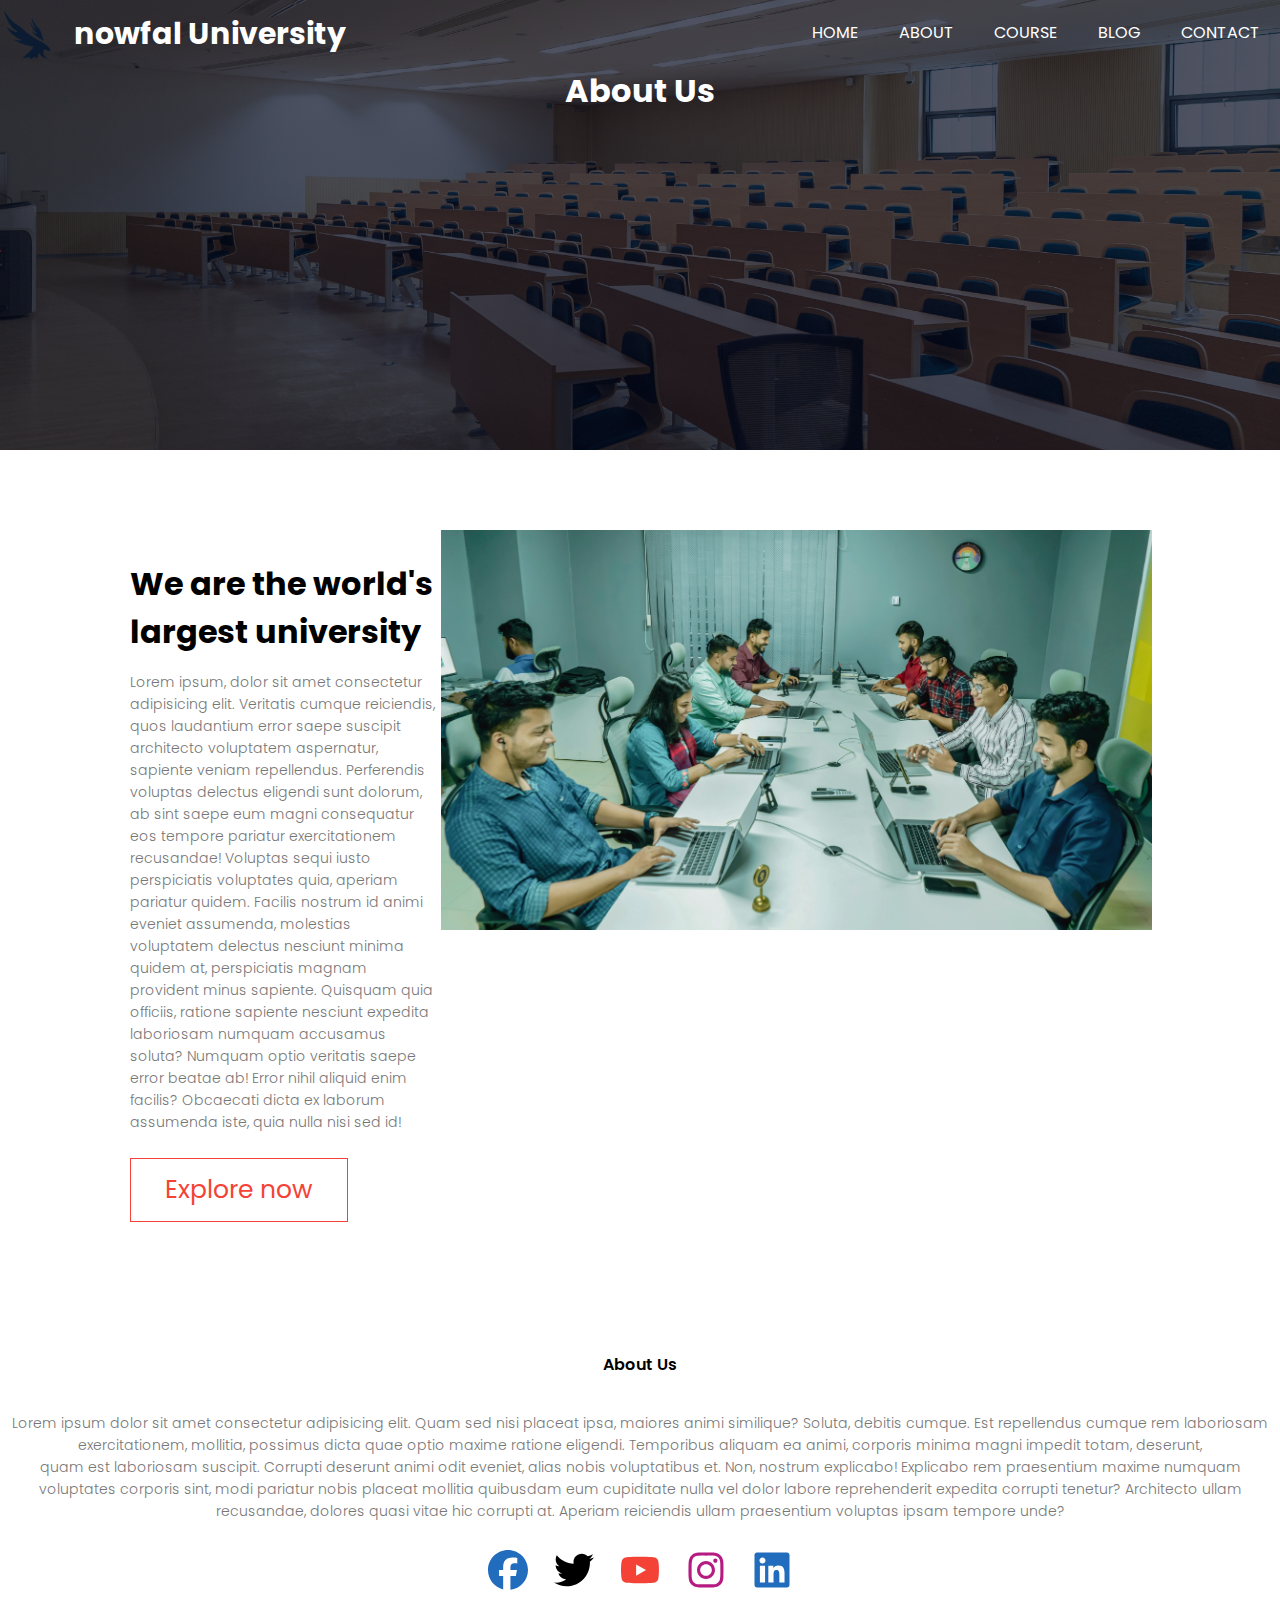
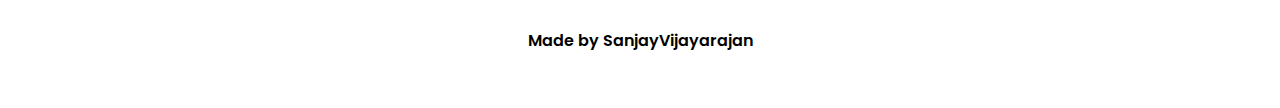
<file: collage/AboutUs.html>
<!DOCTYPE html>
<html lang="en">
  <head>
    <meta charset="UTF-8" />
    <meta name="viewport" content="width=device-width, initial-scale=1.0" />
    <title>university website</title>
    <link rel="stylesheet" href="style.css" />
    <link rel="preconnect" href="https://fonts.googleapis.com" />
    <link rel="preconnect" href="https://fonts.gstatic.com" crossorigin />
    <link
      href="https://fonts.googleapis.com/css2?family=Mukta:wght@200;300;400;500;600;700;800&family=Poppins:wght@200;300;400;600;700&family=Roboto:ital,wght@0,100;0,300;0,400;0,500;0,700;0,900;1,100;1,300;1,400;1,500;1,700;1,900&display=swap"
      rel="stylesheet"
    />
  </head>
  <body>
    <section class="sub-header">
      <nav>
        <div class="head-link">
          <img src="images/logo-bird-removebg-preview.png" class="logo" />
          <h1 class="title">nowfal University</h1>
        </div>
        <div class="nav-links">
          <ul>
            <li><a href="index.html" class="top-corner">HOME</a></li>
            <li><a href="AboutUs.html" class="top-corner">ABOUT</a></li>
            <li><a href="Course.html" class="top-corner">COURSE</a></li>
            <li><a href="blog.html" class="top-corner">BLOG</a></li>
            <li><a href="Contact.html" class="top-corner">CONTACT</a></li>
          </ul>
        </div>
      </nav>

      <h1>About Us</h1>
    </section>


    <section class="About-Us">
      <div class="row">
        <div class="about-col">
        <h1>We are the world's largest university</h1>
        <p>Lorem ipsum, dolor sit amet consectetur adipisicing elit. Veritatis cumque reiciendis, quos laudantium error saepe suscipit architecto voluptatem aspernatur, sapiente veniam repellendus. Perferendis voluptas delectus eligendi sunt dolorum, ab sint saepe eum magni consequatur eos tempore pariatur exercitationem recusandae! Voluptas sequi iusto perspiciatis voluptates quia, aperiam pariatur quidem. Facilis nostrum id animi eveniet assumenda, molestias voluptatem delectus nesciunt minima quidem at, perspiciatis magnam provident minus sapiente. Quisquam quia officiis, ratione sapiente nesciunt expedita laboriosam numquam accusamus soluta? Numquam optio veritatis saepe error beatae ab! Error nihil aliquid enim facilis? Obcaecati dicta ex laborum assumenda iste, quia nulla nisi sed id!</p>
        <a href=""class="hero-btn" id="main">Explore now</a>
      </div>
    
      <div class="row">
        <img src="images/ofspace-llc-3byjpnsmU2A-unsplash.jpg" height="400px" >
      </div>
      
    </section>
    
    

    
    

    

    <section class="footer">
      <h4>About Us</h4>
      <p>
        Lorem ipsum dolor sit amet consectetur adipisicing elit. Quam sed nisi
        placeat ipsa, maiores animi similique? Soluta, debitis cumque. Est
        repellendus cumque rem laboriosam exercitationem, mollitia, possimus
        dicta quae optio maxime ratione eligendi. Temporibus aliquam ea animi,
        corporis minima magni impedit totam, deserunt,<br> quam est laboriosam
        suscipit. Corrupti deserunt animi odit eveniet, alias nobis voluptatibus
        et. Non, nostrum explicabo! Explicabo rem praesentium maxime numquam
        voluptates corporis sint, modi pariatur nobis placeat mollitia quibusdam
        eum cupiditate nulla vel dolor labore reprehenderit expedita corrupti
        tenetur? Architecto ullam recusandae, dolores quasi vitae hic corrupti
        at. Aperiam reiciendis ullam praesentium voluptas ipsam tempore unde?
      </p>
      <div class="icons">
        <svg xmlns="http://www.w3.org/2000/svg" viewBox="0 0 512 512" class="facebook"><!--!Font Awesome Free 6.6.0 by @fontawesome - https://fontawesome.com License - https://fontawesome.com/license/free Copyright 2024 Fonticons, Inc.--><path d="M512 256C512 114.6 397.4 0 256 0S0 114.6 0 256C0 376 82.7 476.8 194.2 504.5V334.2H141.4V256h52.8V222.3c0-87.1 39.4-127.5 125-127.5c16.2 0 44.2 3.2 55.7 6.4V172c-6-.6-16.5-1-29.6-1c-42 0-58.2 15.9-58.2 57.2V256h83.6l-14.4 78.2H287V510.1C413.8 494.8 512 386.9 512 256h0z"/></svg>
        <svg xmlns="http://www.w3.org/2000/svg" viewBox="0 0 512 512"class="twitter"><!--!Font Awesome Free 6.6.0 by @fontawesome - https://fontawesome.com License - https://fontawesome.com/license/free Copyright 2024 Fonticons, Inc.--><path d="M459.4 151.7c.3 4.5 .3 9.1 .3 13.6 0 138.7-105.6 298.6-298.6 298.6-59.5 0-114.7-17.2-161.1-47.1 8.4 1 16.6 1.3 25.3 1.3 49.1 0 94.2-16.6 130.3-44.8-46.1-1-84.8-31.2-98.1-72.8 6.5 1 13 1.6 19.8 1.6 9.4 0 18.8-1.3 27.6-3.6-48.1-9.7-84.1-52-84.1-103v-1.3c14 7.8 30.2 12.7 47.4 13.3-28.3-18.8-46.8-51-46.8-87.4 0-19.5 5.2-37.4 14.3-53 51.7 63.7 129.3 105.3 216.4 109.8-1.6-7.8-2.6-15.9-2.6-24 0-57.8 46.8-104.9 104.9-104.9 30.2 0 57.5 12.7 76.7 33.1 23.7-4.5 46.5-13.3 66.6-25.3-7.8 24.4-24.4 44.8-46.1 57.8 21.1-2.3 41.6-8.1 60.4-16.2-14.3 20.8-32.2 39.3-52.6 54.3z"/></svg>
        <svg xmlns="http://www.w3.org/2000/svg" viewBox="0 0 576 512"class="youtube"><!--!Font Awesome Free 6.6.0 by @fontawesome - https://fontawesome.com License - https://fontawesome.com/license/free Copyright 2024 Fonticons, Inc.--><path d="M549.7 124.1c-6.3-23.7-24.8-42.3-48.3-48.6C458.8 64 288 64 288 64S117.2 64 74.6 75.5c-23.5 6.3-42 24.9-48.3 48.6-11.4 42.9-11.4 132.3-11.4 132.3s0 89.4 11.4 132.3c6.3 23.7 24.8 41.5 48.3 47.8C117.2 448 288 448 288 448s170.8 0 213.4-11.5c23.5-6.3 42-24.2 48.3-47.8 11.4-42.9 11.4-132.3 11.4-132.3s0-89.4-11.4-132.3zm-317.5 213.5V175.2l142.7 81.2-142.7 81.2z"/></svg>
        <svg xmlns="http://www.w3.org/2000/svg" viewBox="0 0 448 512"class="instagram"><!--!Font Awesome Free 6.6.0 by @fontawesome - https://fontawesome.com License - https://fontawesome.com/license/free Copyright 2024 Fonticons, Inc.--><path d="M224.1 141c-63.6 0-114.9 51.3-114.9 114.9s51.3 114.9 114.9 114.9S339 319.5 339 255.9 287.7 141 224.1 141zm0 189.6c-41.1 0-74.7-33.5-74.7-74.7s33.5-74.7 74.7-74.7 74.7 33.5 74.7 74.7-33.6 74.7-74.7 74.7zm146.4-194.3c0 14.9-12 26.8-26.8 26.8-14.9 0-26.8-12-26.8-26.8s12-26.8 26.8-26.8 26.8 12 26.8 26.8zm76.1 27.2c-1.7-35.9-9.9-67.7-36.2-93.9-26.2-26.2-58-34.4-93.9-36.2-37-2.1-147.9-2.1-184.9 0-35.8 1.7-67.6 9.9-93.9 36.1s-34.4 58-36.2 93.9c-2.1 37-2.1 147.9 0 184.9 1.7 35.9 9.9 67.7 36.2 93.9s58 34.4 93.9 36.2c37 2.1 147.9 2.1 184.9 0 35.9-1.7 67.7-9.9 93.9-36.2 26.2-26.2 34.4-58 36.2-93.9 2.1-37 2.1-147.8 0-184.8zM398.8 388c-7.8 19.6-22.9 34.7-42.6 42.6-29.5 11.7-99.5 9-132.1 9s-102.7 2.6-132.1-9c-19.6-7.8-34.7-22.9-42.6-42.6-11.7-29.5-9-99.5-9-132.1s-2.6-102.7 9-132.1c7.8-19.6 22.9-34.7 42.6-42.6 29.5-11.7 99.5-9 132.1-9s102.7-2.6 132.1 9c19.6 7.8 34.7 22.9 42.6 42.6 11.7 29.5 9 99.5 9 132.1s2.7 102.7-9 132.1z"/></svg>
        <svg xmlns="http://www.w3.org/2000/svg" viewBox="0 0 448 512"class="linkedin"><!--!Font Awesome Free 6.6.0 by @fontawesome - https://fontawesome.com License - https://fontawesome.com/license/free Copyright 2024 Fonticons, Inc.--><path d="M416 32H31.9C14.3 32 0 46.5 0 64.3v383.4C0 465.5 14.3 480 31.9 480H416c17.6 0 32-14.5 32-32.3V64.3c0-17.8-14.4-32.3-32-32.3zM135.4 416H69V202.2h66.5V416zm-33.2-243c-21.3 0-38.5-17.3-38.5-38.5S80.9 96 102.2 96c21.2 0 38.5 17.3 38.5 38.5 0 21.3-17.2 38.5-38.5 38.5zm282.1 243h-66.4V312c0-24.8-.5-56.7-34.5-56.7-34.6 0-39.9 27-39.9 54.9V416h-66.4V202.2h63.7v29.2h.9c8.9-16.8 30.6-34.5 62.9-34.5 67.2 0 79.7 44.3 79.7 101.9V416z"/></svg>
      </div>
      <h4  class="ending">Made by SanjayVijayarajan</h4>
    </section>
  </body>
</html>
</file>
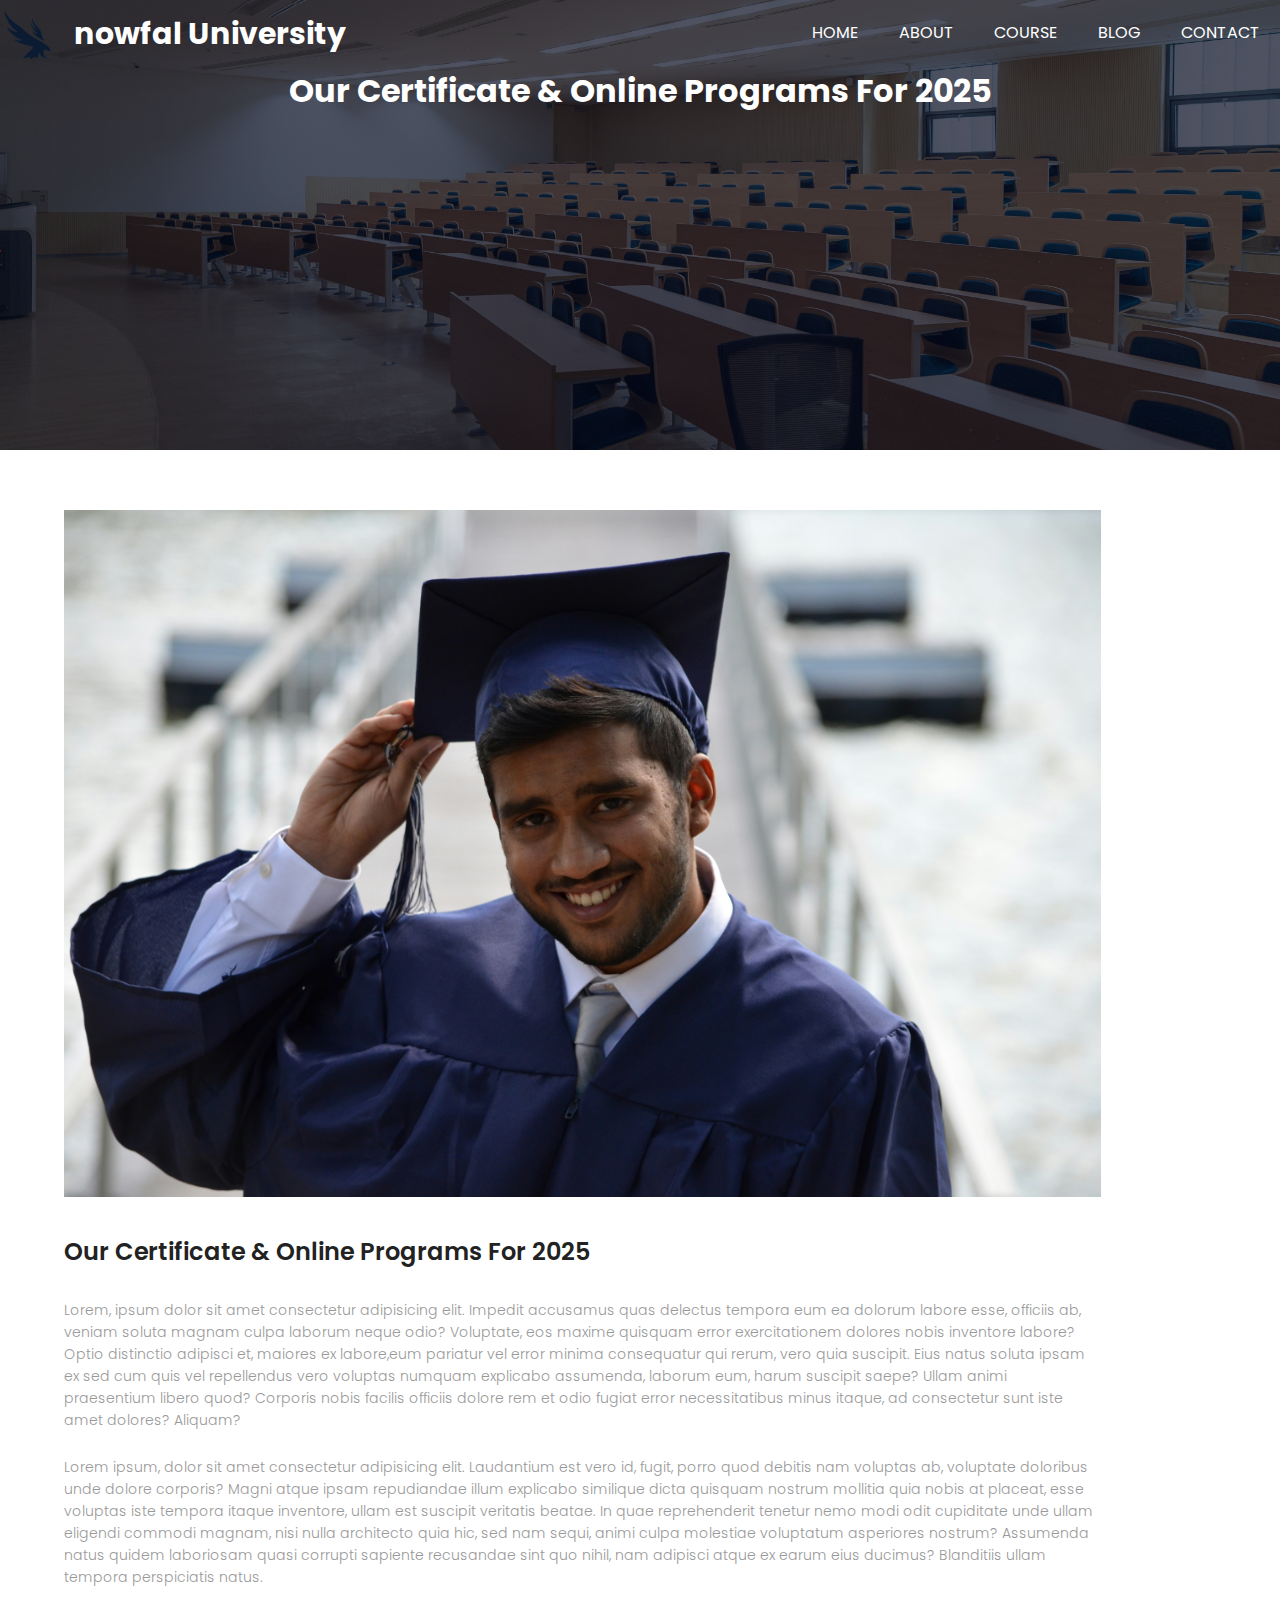
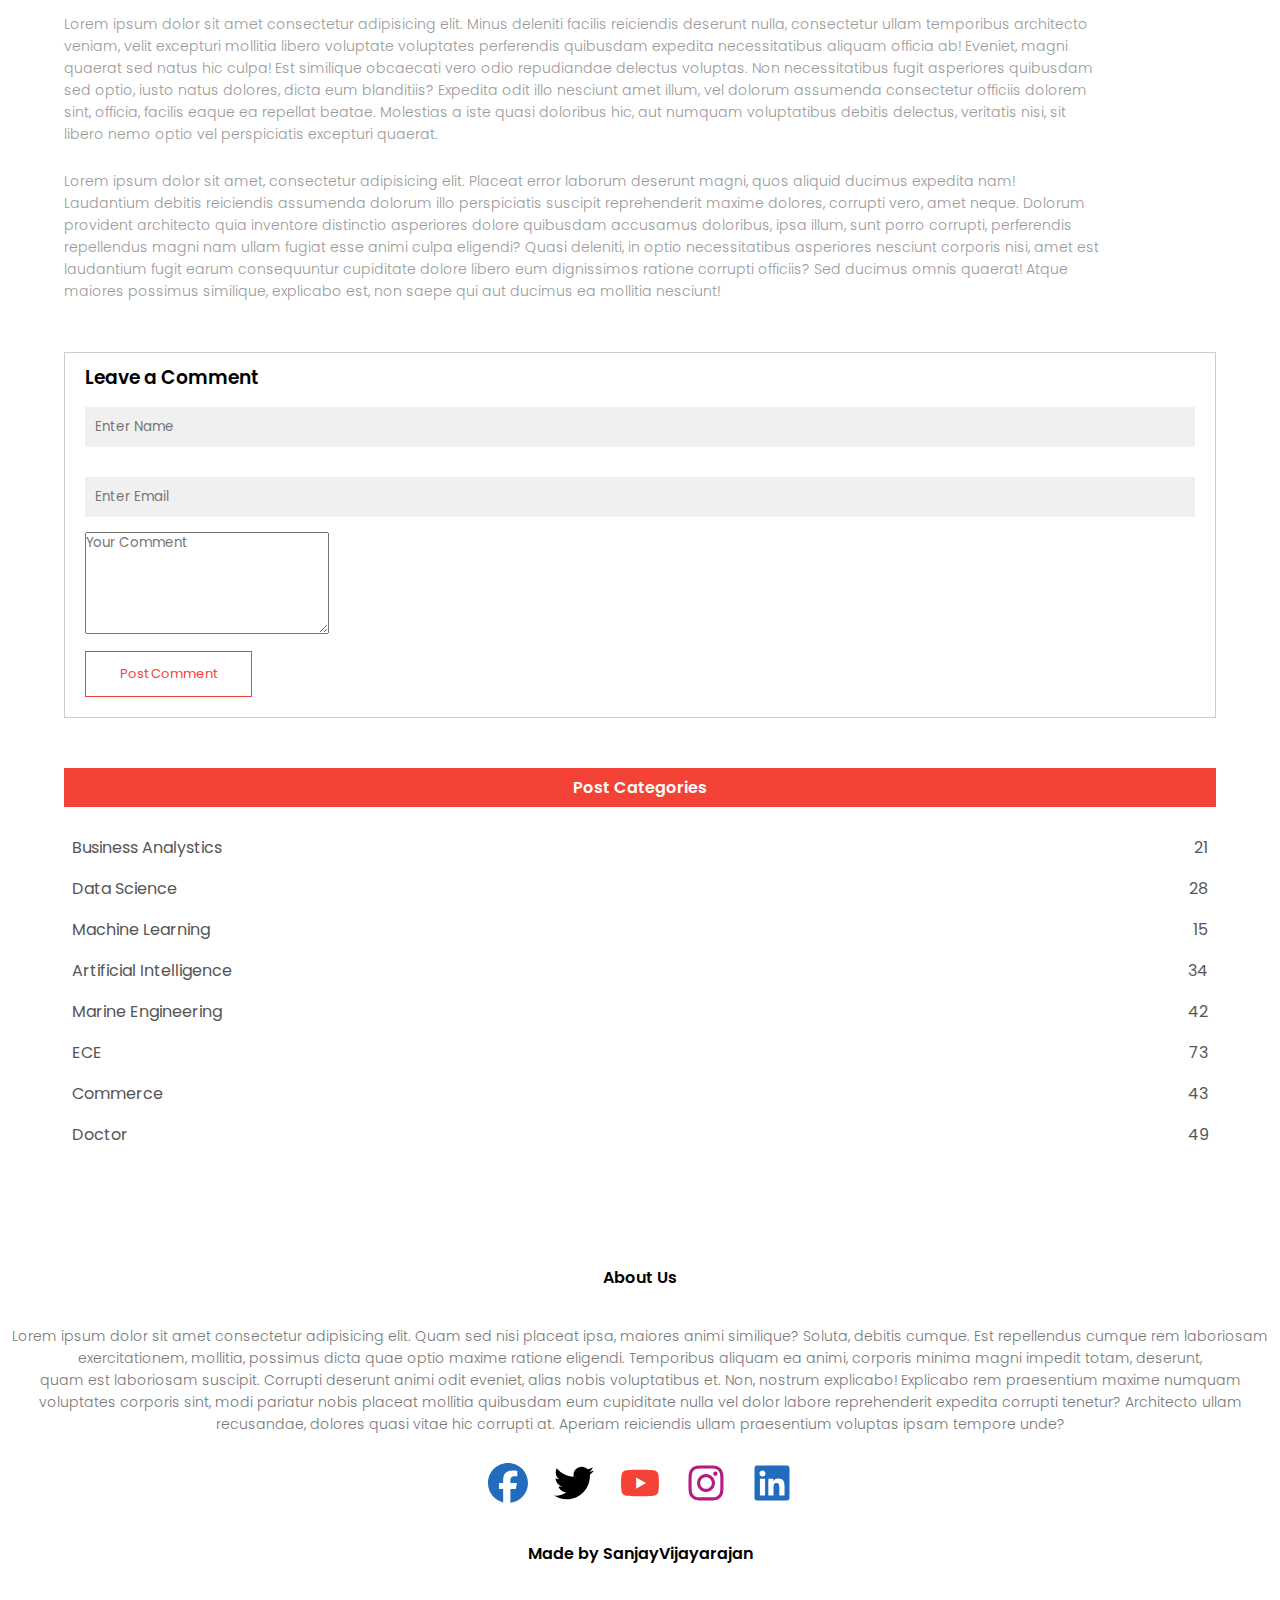
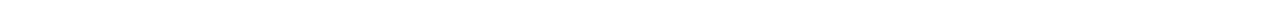
<file: collage/blog.html>
<!DOCTYPE html>
<html lang="en">
  <head>
    <meta charset="UTF-8" />
    <meta name="viewport" content="width=device-width, initial-scale=1.0" />
    <title>university website</title>
    <link rel="stylesheet" href="style.css" />
    <link rel="preconnect" href="https://fonts.googleapis.com" />
    <link rel="preconnect" href="https://fonts.gstatic.com" crossorigin />
    <link
      href="https://fonts.googleapis.com/css2?family=Mukta:wght@200;300;400;500;600;700;800&family=Poppins:wght@200;300;400;600;700&family=Roboto:ital,wght@0,100;0,300;0,400;0,500;0,700;0,900;1,100;1,300;1,400;1,500;1,700;1,900&display=swap"
      rel="stylesheet"
    />
  </head>
  <body>
    <section class="sub-header">
      <nav>
        <div class="head-link">
          <img src="images/logo-bird-removebg-preview.png" class="logo" />
          <h1 class="title">nowfal University</h1>
        </div>
        <div class="nav-links">
          <ul>
            <li><a href="index.html" class="top-corner">HOME</a></li>
            <li><a href="AboutUs.html" class="top-corner">ABOUT</a></li>
            <li><a href="Course.html" class="top-corner">COURSE</a></li>
            <li><a href="blog.html" class="top-corner">BLOG</a></li>
            <li><a href="Contact.html" class="top-corner">CONTACT</a></li>
          </ul>
        </div>
      </nav>
      <h1 class="topic">Our Certificate & Online Programs For 2025</h1>
    </section>

    <section class="blog-content">
      <div class="blog-left">
        <img src="images/muhammad-rizwan-VnydpKiCDaY-unsplash.jpg" />
        <h2>Our Certificate & Online Programs For 2025</h2>
        <p>
          Lorem, ipsum dolor sit amet consectetur adipisicing elit. Impedit
          accusamus quas delectus tempora eum ea dolorum labore esse, officiis
          ab, veniam soluta magnam culpa laborum neque odio? Voluptate, eos
          maxime quisquam error exercitationem dolores nobis inventore labore?
          Optio distinctio adipisci et, maiores ex labore,eum pariatur vel error
          minima consequatur qui rerum, vero quia suscipit. Eius natus soluta
          ipsam ex sed cum quis vel repellendus vero voluptas numquam explicabo
          assumenda, laborum eum, harum suscipit saepe? Ullam animi praesentium
          libero quod? Corporis nobis facilis officiis dolore rem et odio fugiat
          error necessitatibus minus itaque, ad consectetur sunt iste amet
          dolores? Aliquam?
        </p>
        <br />
        <p>
          Lorem ipsum, dolor sit amet consectetur adipisicing elit. Laudantium
          est vero id, fugit, porro quod debitis nam voluptas ab, voluptate
          doloribus unde dolore corporis? Magni atque ipsam repudiandae illum
          explicabo similique dicta quisquam nostrum mollitia quia nobis at
          placeat, esse voluptas iste tempora itaque inventore, ullam est
          suscipit veritatis beatae. In quae reprehenderit tenetur nemo modi
          odit cupiditate unde ullam eligendi commodi magnam, nisi nulla
          architecto quia hic, sed nam sequi, animi culpa molestiae voluptatum
          asperiores nostrum? Assumenda natus quidem laboriosam quasi corrupti
          sapiente recusandae sint quo nihil, nam adipisci atque ex earum eius
          ducimus? Blanditiis ullam tempora perspiciatis natus.
        </p>
        <br />
        <p>
          Lorem ipsum dolor sit amet consectetur adipisicing elit. Minus
          deleniti facilis reiciendis deserunt nulla, consectetur ullam
          temporibus architecto veniam, velit excepturi mollitia libero
          voluptate voluptates perferendis quibusdam expedita necessitatibus
          aliquam officia ab! Eveniet, magni quaerat sed natus hic culpa! Est
          similique obcaecati vero odio repudiandae delectus voluptas. Non
          necessitatibus fugit asperiores quibusdam sed optio, iusto natus
          dolores, dicta eum blanditiis? Expedita odit illo nesciunt amet illum,
          vel dolorum assumenda consectetur officiis dolorem sint, officia,
          facilis eaque ea repellat beatae. Molestias a iste quasi doloribus
          hic, aut numquam voluptatibus debitis delectus, veritatis nisi, sit
          libero nemo optio vel perspiciatis excepturi quaerat.
        </p>
        <br />
        <p>
          Lorem ipsum dolor sit amet, consectetur adipisicing elit. Placeat
          error laborum deserunt magni, quos aliquid ducimus expedita nam!
          Laudantium debitis reiciendis assumenda dolorum illo perspiciatis
          suscipit reprehenderit maxime dolores, corrupti vero, amet neque.
          Dolorum provident architecto quia inventore distinctio asperiores
          dolore quibusdam accusamus doloribus, ipsa illum, sunt porro corrupti,
          perferendis repellendus magni nam ullam fugiat esse animi culpa
          eligendi? Quasi deleniti, in optio necessitatibus asperiores nesciunt
          corporis nisi, amet est laudantium fugit earum consequuntur cupiditate
          dolore libero eum dignissimos ratione corrupti officiis? Sed ducimus
          omnis quaerat! Atque maiores possimus similique, explicabo est, non
          saepe qui aut ducimus ea mollitia nesciunt!
        </p>
        <div class="comment-box">
          <h3 id="text">Leave a Comment</h3>
          <form class="Comment-form">
            <input type="text" placeholder="Enter Name">
            <input type="text" placeholder="Enter Email">
            <textarea rows="5" placeholder="Your Comment"></textarea>
            <button type="submit" class="hero-btn" id="red"> Post Comment</button>

          </form>
        </div>



      </div>
      <div class="blog-right">
        <h3>Post Categories</h3>
        <div class="coursenumber">
          <span>Business Analystics</span>
          <span>21</span>
        </div>
        
          <div class="coursenumber">
          <span>Data Science</span>
          <span>28</span>
        </div>
        <div class="coursenumber">
          <span>Machine Learning</span>
          <span>15</span>
        </div>
        <div class="coursenumber">
          <span>Artificial Intelligence</span>
          <span>34</span>
        </div>
        <div class="coursenumber">
          <span>Marine Engineering</span>
          <span>42</span>
        </div>
        <div class="coursenumber">
          <span>ECE</span>
          <span>73</span>
        </div>
        <div class="coursenumber">
          <span>Commerce</span>
          <span>43</span>
        </div>
        <div class="coursenumber">
          <span>Doctor</span>
          <span>49</span>
        </div>
      </div>
    </section>

    <section class="footer">
      <h4>About Us</h4>
      <p>
        Lorem ipsum dolor sit amet consectetur adipisicing elit. Quam sed nisi
        placeat ipsa, maiores animi similique? Soluta, debitis cumque. Est
        repellendus cumque rem laboriosam exercitationem, mollitia, possimus
        dicta quae optio maxime ratione eligendi. Temporibus aliquam ea animi,
        corporis minima magni impedit totam, deserunt,<br />
        quam est laboriosam suscipit. Corrupti deserunt animi odit eveniet,
        alias nobis voluptatibus et. Non, nostrum explicabo! Explicabo rem
        praesentium maxime numquam voluptates corporis sint, modi pariatur nobis
        placeat mollitia quibusdam eum cupiditate nulla vel dolor labore
        reprehenderit expedita corrupti tenetur? Architecto ullam recusandae,
        dolores quasi vitae hic corrupti at. Aperiam reiciendis ullam
        praesentium voluptas ipsam tempore unde?
      </p>
      <div class="icons">
        <svg
          xmlns="http://www.w3.org/2000/svg"
          viewBox="0 0 512 512"
          class="facebook"
        >
          <!--!Font Awesome Free 6.6.0 by @fontawesome - https://fontawesome.com License - https://fontawesome.com/license/free Copyright 2024 Fonticons, Inc.-->
          <path
            d="M512 256C512 114.6 397.4 0 256 0S0 114.6 0 256C0 376 82.7 476.8 194.2 504.5V334.2H141.4V256h52.8V222.3c0-87.1 39.4-127.5 125-127.5c16.2 0 44.2 3.2 55.7 6.4V172c-6-.6-16.5-1-29.6-1c-42 0-58.2 15.9-58.2 57.2V256h83.6l-14.4 78.2H287V510.1C413.8 494.8 512 386.9 512 256h0z"
          />
        </svg>
        <svg
          xmlns="http://www.w3.org/2000/svg"
          viewBox="0 0 512 512"
          class="twitter"
        >
          <!--!Font Awesome Free 6.6.0 by @fontawesome - https://fontawesome.com License - https://fontawesome.com/license/free Copyright 2024 Fonticons, Inc.-->
          <path
            d="M459.4 151.7c.3 4.5 .3 9.1 .3 13.6 0 138.7-105.6 298.6-298.6 298.6-59.5 0-114.7-17.2-161.1-47.1 8.4 1 16.6 1.3 25.3 1.3 49.1 0 94.2-16.6 130.3-44.8-46.1-1-84.8-31.2-98.1-72.8 6.5 1 13 1.6 19.8 1.6 9.4 0 18.8-1.3 27.6-3.6-48.1-9.7-84.1-52-84.1-103v-1.3c14 7.8 30.2 12.7 47.4 13.3-28.3-18.8-46.8-51-46.8-87.4 0-19.5 5.2-37.4 14.3-53 51.7 63.7 129.3 105.3 216.4 109.8-1.6-7.8-2.6-15.9-2.6-24 0-57.8 46.8-104.9 104.9-104.9 30.2 0 57.5 12.7 76.7 33.1 23.7-4.5 46.5-13.3 66.6-25.3-7.8 24.4-24.4 44.8-46.1 57.8 21.1-2.3 41.6-8.1 60.4-16.2-14.3 20.8-32.2 39.3-52.6 54.3z"
          />
        </svg>
        <svg
          xmlns="http://www.w3.org/2000/svg"
          viewBox="0 0 576 512"
          class="youtube"
        >
          <!--!Font Awesome Free 6.6.0 by @fontawesome - https://fontawesome.com License - https://fontawesome.com/license/free Copyright 2024 Fonticons, Inc.-->
          <path
            d="M549.7 124.1c-6.3-23.7-24.8-42.3-48.3-48.6C458.8 64 288 64 288 64S117.2 64 74.6 75.5c-23.5 6.3-42 24.9-48.3 48.6-11.4 42.9-11.4 132.3-11.4 132.3s0 89.4 11.4 132.3c6.3 23.7 24.8 41.5 48.3 47.8C117.2 448 288 448 288 448s170.8 0 213.4-11.5c23.5-6.3 42-24.2 48.3-47.8 11.4-42.9 11.4-132.3 11.4-132.3s0-89.4-11.4-132.3zm-317.5 213.5V175.2l142.7 81.2-142.7 81.2z"
          />
        </svg>
        <svg
          xmlns="http://www.w3.org/2000/svg"
          viewBox="0 0 448 512"
          class="instagram"
        >
          <!--!Font Awesome Free 6.6.0 by @fontawesome - https://fontawesome.com License - https://fontawesome.com/license/free Copyright 2024 Fonticons, Inc.-->
          <path
            d="M224.1 141c-63.6 0-114.9 51.3-114.9 114.9s51.3 114.9 114.9 114.9S339 319.5 339 255.9 287.7 141 224.1 141zm0 189.6c-41.1 0-74.7-33.5-74.7-74.7s33.5-74.7 74.7-74.7 74.7 33.5 74.7 74.7-33.6 74.7-74.7 74.7zm146.4-194.3c0 14.9-12 26.8-26.8 26.8-14.9 0-26.8-12-26.8-26.8s12-26.8 26.8-26.8 26.8 12 26.8 26.8zm76.1 27.2c-1.7-35.9-9.9-67.7-36.2-93.9-26.2-26.2-58-34.4-93.9-36.2-37-2.1-147.9-2.1-184.9 0-35.8 1.7-67.6 9.9-93.9 36.1s-34.4 58-36.2 93.9c-2.1 37-2.1 147.9 0 184.9 1.7 35.9 9.9 67.7 36.2 93.9s58 34.4 93.9 36.2c37 2.1 147.9 2.1 184.9 0 35.9-1.7 67.7-9.9 93.9-36.2 26.2-26.2 34.4-58 36.2-93.9 2.1-37 2.1-147.8 0-184.8zM398.8 388c-7.8 19.6-22.9 34.7-42.6 42.6-29.5 11.7-99.5 9-132.1 9s-102.7 2.6-132.1-9c-19.6-7.8-34.7-22.9-42.6-42.6-11.7-29.5-9-99.5-9-132.1s-2.6-102.7 9-132.1c7.8-19.6 22.9-34.7 42.6-42.6 29.5-11.7 99.5-9 132.1-9s102.7-2.6 132.1 9c19.6 7.8 34.7 22.9 42.6 42.6 11.7 29.5 9 99.5 9 132.1s2.7 102.7-9 132.1z"
          />
        </svg>
        <svg
          xmlns="http://www.w3.org/2000/svg"
          viewBox="0 0 448 512"
          class="linkedin"
        >
          <!--!Font Awesome Free 6.6.0 by @fontawesome - https://fontawesome.com License - https://fontawesome.com/license/free Copyright 2024 Fonticons, Inc.-->
          <path
            d="M416 32H31.9C14.3 32 0 46.5 0 64.3v383.4C0 465.5 14.3 480 31.9 480H416c17.6 0 32-14.5 32-32.3V64.3c0-17.8-14.4-32.3-32-32.3zM135.4 416H69V202.2h66.5V416zm-33.2-243c-21.3 0-38.5-17.3-38.5-38.5S80.9 96 102.2 96c21.2 0 38.5 17.3 38.5 38.5 0 21.3-17.2 38.5-38.5 38.5zm282.1 243h-66.4V312c0-24.8-.5-56.7-34.5-56.7-34.6 0-39.9 27-39.9 54.9V416h-66.4V202.2h63.7v29.2h.9c8.9-16.8 30.6-34.5 62.9-34.5 67.2 0 79.7 44.3 79.7 101.9V416z"
          />
        </svg>
      </div>
      <h4 class="ending">Made by SanjayVijayarajan</h4>
    </section>
  </body>
</html>
</file>
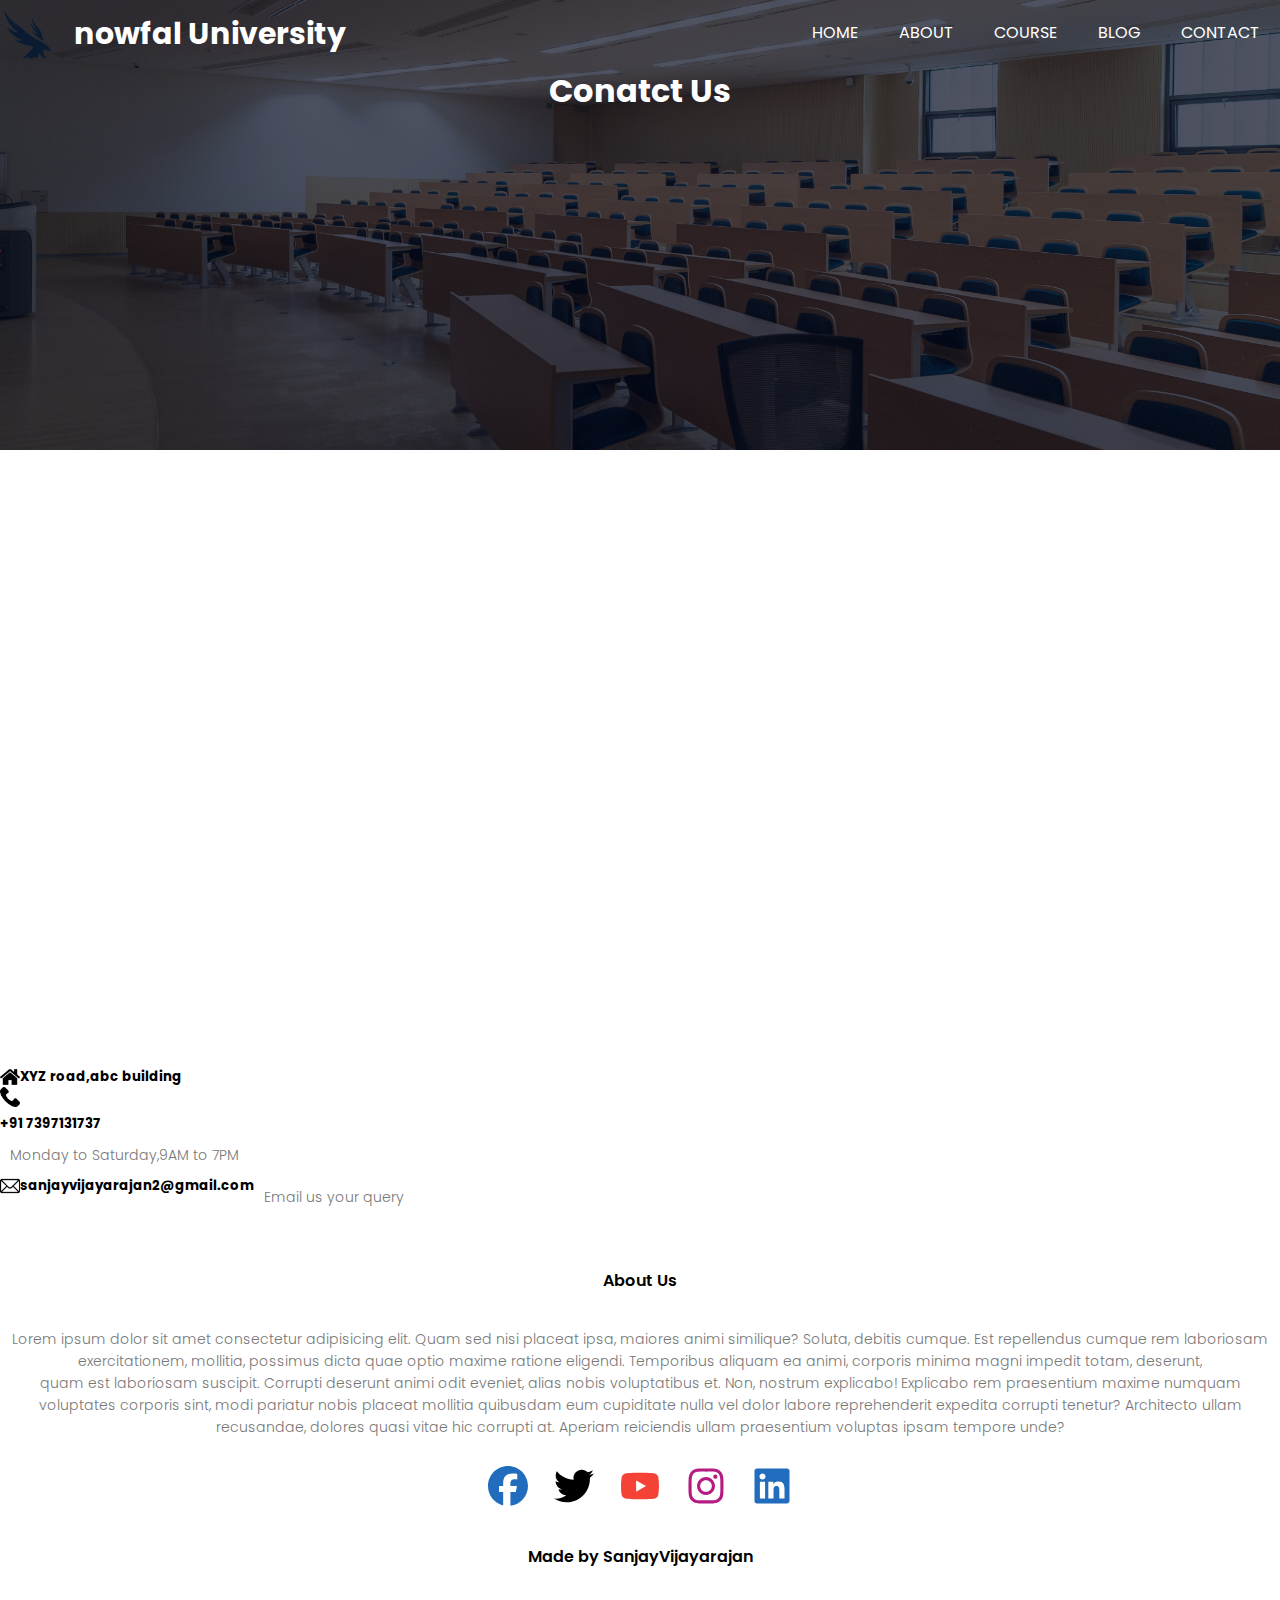
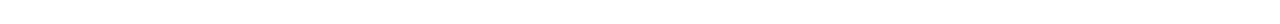
<file: collage/Contact.html>
<!DOCTYPE html>
<html lang="en">
  <head>
    <meta charset="UTF-8" />
    <meta name="viewport" content="width=device-width, initial-scale=1.0" />
    <title>university website</title>
    <link rel="stylesheet" href="style.css" />
    <link rel="preconnect" href="https://fonts.googleapis.com" />
    <link rel="preconnect" href="https://fonts.gstatic.com" crossorigin />
    <link
      href="https://fonts.googleapis.com/css2?family=Mukta:wght@200;300;400;500;600;700;800&family=Poppins:wght@200;300;400;600;700&family=Roboto:ital,wght@0,100;0,300;0,400;0,500;0,700;0,900;1,100;1,300;1,400;1,500;1,700;1,900&display=swap"
      rel="stylesheet"
    />
  </head>
  <body>
    <section class="sub-header">
      <nav>
        <div class="head-link">
          <img src="images/logo-bird-removebg-preview.png" class="logo" />
          <h1 class="title">nowfal University</h1>
        </div>
        <div class="nav-links">
          <ul>
            <li><a href="index.html" class="top-corner">HOME</a></li>
            <li><a href="AboutUs.html" class="top-corner">ABOUT</a></li>
            <li><a href="Course.html" class="top-corner">COURSE</a></li>
            <li><a href="blog.html" class="top-corner">BLOG</a></li>
            <li><a href="Contact.html" class="top-corner">CONTACT</a></li>
          </ul>
        </div>
      </nav>

      <h1>Conatct Us</h1>
    </section>

    <section class="location">
      <iframe
        src="https://www.google.com/maps/embed?pb=!1m18!1m12!1m3!1d248755.79476108935!2d80.0441981001022!3d13.047807812651742!2m3!1f0!2f0!3f0!3m2!1i1024!2i768!4f13.1!3m3!1m2!1s0x3a5265ea4f7d3361%3A0x6e61a70b6863d433!2sChennai%2C%20Tamil%20Nadu!5e0!3m2!1sen!2sin!4v1722274611034!5m2!1sen!2sin"
        width="600"
        height="450"
        style="border: 0"
        allowfullscreen=""
        loading="lazy"
        referrerpolicy="no-referrer-when-downgrade"
      >
      </iframe>
    </section>

    <section class="Contact-Us">
      <div class="row1">
        <div class="images1">
          <img src="images/home.png" height="20px" />
          <h5>XYZ road,abc building</h5>
        </div>
      </div>
      <div class="contavt-col">
        <div class="images2">
          <img src="images/phone-call.png" height="20px" />
          <h5>+91 7397131737</h5>
          <p>Monday to Saturday,9AM to 7PM</p>
        </div>

        <div class="images3">
          <img src="images/mail.png" height="20px" />
          <h5>sanjayvijayarajan2@gmail.com</h5>
          <p>Email us your query</p>
        </div>
      </div>
    </section>

    <section class="footer">
      <h4>About Us</h4>
      <p>
        Lorem ipsum dolor sit amet consectetur adipisicing elit. Quam sed nisi
        placeat ipsa, maiores animi similique? Soluta, debitis cumque. Est
        repellendus cumque rem laboriosam exercitationem, mollitia, possimus
        dicta quae optio maxime ratione eligendi. Temporibus aliquam ea animi,
        corporis minima magni impedit totam, deserunt,<br />
        quam est laboriosam suscipit. Corrupti deserunt animi odit eveniet,
        alias nobis voluptatibus et. Non, nostrum explicabo! Explicabo rem
        praesentium maxime numquam voluptates corporis sint, modi pariatur nobis
        placeat mollitia quibusdam eum cupiditate nulla vel dolor labore
        reprehenderit expedita corrupti tenetur? Architecto ullam recusandae,
        dolores quasi vitae hic corrupti at. Aperiam reiciendis ullam
        praesentium voluptas ipsam tempore unde?
      </p>
      <div class="icons">
        <svg
          xmlns="http://www.w3.org/2000/svg"
          viewBox="0 0 512 512"
          class="facebook"
        >
          <!--!Font Awesome Free 6.6.0 by @fontawesome - https://fontawesome.com License - https://fontawesome.com/license/free Copyright 2024 Fonticons, Inc.-->
          <path
            d="M512 256C512 114.6 397.4 0 256 0S0 114.6 0 256C0 376 82.7 476.8 194.2 504.5V334.2H141.4V256h52.8V222.3c0-87.1 39.4-127.5 125-127.5c16.2 0 44.2 3.2 55.7 6.4V172c-6-.6-16.5-1-29.6-1c-42 0-58.2 15.9-58.2 57.2V256h83.6l-14.4 78.2H287V510.1C413.8 494.8 512 386.9 512 256h0z"
          />
        </svg>
        <svg
          xmlns="http://www.w3.org/2000/svg"
          viewBox="0 0 512 512"
          class="twitter"
        >
          <!--!Font Awesome Free 6.6.0 by @fontawesome - https://fontawesome.com License - https://fontawesome.com/license/free Copyright 2024 Fonticons, Inc.-->
          <path
            d="M459.4 151.7c.3 4.5 .3 9.1 .3 13.6 0 138.7-105.6 298.6-298.6 298.6-59.5 0-114.7-17.2-161.1-47.1 8.4 1 16.6 1.3 25.3 1.3 49.1 0 94.2-16.6 130.3-44.8-46.1-1-84.8-31.2-98.1-72.8 6.5 1 13 1.6 19.8 1.6 9.4 0 18.8-1.3 27.6-3.6-48.1-9.7-84.1-52-84.1-103v-1.3c14 7.8 30.2 12.7 47.4 13.3-28.3-18.8-46.8-51-46.8-87.4 0-19.5 5.2-37.4 14.3-53 51.7 63.7 129.3 105.3 216.4 109.8-1.6-7.8-2.6-15.9-2.6-24 0-57.8 46.8-104.9 104.9-104.9 30.2 0 57.5 12.7 76.7 33.1 23.7-4.5 46.5-13.3 66.6-25.3-7.8 24.4-24.4 44.8-46.1 57.8 21.1-2.3 41.6-8.1 60.4-16.2-14.3 20.8-32.2 39.3-52.6 54.3z"
          />
        </svg>
        <svg
          xmlns="http://www.w3.org/2000/svg"
          viewBox="0 0 576 512"
          class="youtube"
        >
          <!--!Font Awesome Free 6.6.0 by @fontawesome - https://fontawesome.com License - https://fontawesome.com/license/free Copyright 2024 Fonticons, Inc.-->
          <path
            d="M549.7 124.1c-6.3-23.7-24.8-42.3-48.3-48.6C458.8 64 288 64 288 64S117.2 64 74.6 75.5c-23.5 6.3-42 24.9-48.3 48.6-11.4 42.9-11.4 132.3-11.4 132.3s0 89.4 11.4 132.3c6.3 23.7 24.8 41.5 48.3 47.8C117.2 448 288 448 288 448s170.8 0 213.4-11.5c23.5-6.3 42-24.2 48.3-47.8 11.4-42.9 11.4-132.3 11.4-132.3s0-89.4-11.4-132.3zm-317.5 213.5V175.2l142.7 81.2-142.7 81.2z"
          />
        </svg>
        <svg
          xmlns="http://www.w3.org/2000/svg"
          viewBox="0 0 448 512"
          class="instagram"
        >
          <!--!Font Awesome Free 6.6.0 by @fontawesome - https://fontawesome.com License - https://fontawesome.com/license/free Copyright 2024 Fonticons, Inc.-->
          <path
            d="M224.1 141c-63.6 0-114.9 51.3-114.9 114.9s51.3 114.9 114.9 114.9S339 319.5 339 255.9 287.7 141 224.1 141zm0 189.6c-41.1 0-74.7-33.5-74.7-74.7s33.5-74.7 74.7-74.7 74.7 33.5 74.7 74.7-33.6 74.7-74.7 74.7zm146.4-194.3c0 14.9-12 26.8-26.8 26.8-14.9 0-26.8-12-26.8-26.8s12-26.8 26.8-26.8 26.8 12 26.8 26.8zm76.1 27.2c-1.7-35.9-9.9-67.7-36.2-93.9-26.2-26.2-58-34.4-93.9-36.2-37-2.1-147.9-2.1-184.9 0-35.8 1.7-67.6 9.9-93.9 36.1s-34.4 58-36.2 93.9c-2.1 37-2.1 147.9 0 184.9 1.7 35.9 9.9 67.7 36.2 93.9s58 34.4 93.9 36.2c37 2.1 147.9 2.1 184.9 0 35.9-1.7 67.7-9.9 93.9-36.2 26.2-26.2 34.4-58 36.2-93.9 2.1-37 2.1-147.8 0-184.8zM398.8 388c-7.8 19.6-22.9 34.7-42.6 42.6-29.5 11.7-99.5 9-132.1 9s-102.7 2.6-132.1-9c-19.6-7.8-34.7-22.9-42.6-42.6-11.7-29.5-9-99.5-9-132.1s-2.6-102.7 9-132.1c7.8-19.6 22.9-34.7 42.6-42.6 29.5-11.7 99.5-9 132.1-9s102.7-2.6 132.1 9c19.6 7.8 34.7 22.9 42.6 42.6 11.7 29.5 9 99.5 9 132.1s2.7 102.7-9 132.1z"
          />
        </svg>
        <svg
          xmlns="http://www.w3.org/2000/svg"
          viewBox="0 0 448 512"
          class="linkedin"
        >
          <!--!Font Awesome Free 6.6.0 by @fontawesome - https://fontawesome.com License - https://fontawesome.com/license/free Copyright 2024 Fonticons, Inc.-->
          <path
            d="M416 32H31.9C14.3 32 0 46.5 0 64.3v383.4C0 465.5 14.3 480 31.9 480H416c17.6 0 32-14.5 32-32.3V64.3c0-17.8-14.4-32.3-32-32.3zM135.4 416H69V202.2h66.5V416zm-33.2-243c-21.3 0-38.5-17.3-38.5-38.5S80.9 96 102.2 96c21.2 0 38.5 17.3 38.5 38.5 0 21.3-17.2 38.5-38.5 38.5zm282.1 243h-66.4V312c0-24.8-.5-56.7-34.5-56.7-34.6 0-39.9 27-39.9 54.9V416h-66.4V202.2h63.7v29.2h.9c8.9-16.8 30.6-34.5 62.9-34.5 67.2 0 79.7 44.3 79.7 101.9V416z"
          />
        </svg>
      </div>
      <h4 class="ending">Made by SanjayVijayarajan</h4>
    </section>
  </body>
</html>
</file>
<file: collage/style.css>
* {
  margin: 0%;
  padding: 0%;
  font-family: "poppins", sans-serif;
}
.header {
  min-height: 100vh;
  width: 100%;
  background-image: linear-gradient(rgba(4, 9, 30, 0.7), rgba(4, 9, 30, 0.7)),
    url(images/robert-gareth-_ge2fkbfR6U-unsplash.jpg);
  background-position: center;
  background-size: cover;
}
.title {
  color: white;
  font-size: 30px;
}
.logo {
  height: 80px;
}

nav {
  display: flex;
  justify-content: space-between;
}

ul {
  display: flex;
}

li {
  padding: 20px;
  list-style-type: none;
}

.top-corner {
  color: white;
  text-decoration: none;
}

.head-link {
  display: flex;
  justify-content: center;
  align-items: center;
}

.head-link img {
  height: 50px;
  margin-right: 20px;
}

.nav-links {
  display: flex;
  justify-content: center;
  align-items: center;
}
.nav-links ul li::after {
  content: "";
  width: 0%;
  height: 2px;
  background-color: #f44336;
  display: block;
  margin: auto;
  transition: 0.5s;
}
.nav-links ul li:hover:after {
  width: 100%;
}

.tect-box {
  width: 90%;
  color: #fff;
  position: absolute;
  top: 50%;
  left: 50%;
  transform: translate(-50%, -50%);
  text-align: center;
}

.tect-box h1 {
  font-size: 62px;
}
.text-box p {
  margin: 10px 0 40px;
  font-size: 14px;
  color: #fff;
}
.hero-btn {
  display: inline-block;
  text-decoration: none;
  color: #fff;
  border: 1px solid #fff;
  padding: 12px 34px;
  font-size: 13px;
  background: transparent;
  position: relative;
  cursor: pointer;
}
.hero-btn:hover {
  border: 1px solid #f44336;
  background: #f44336;
  transition: 1s;
}

.course {
  width: 80%;
  margin: auto;
  text-align: center;
  padding-top: 100px;
}
.course-title {
  font-weight: 600;
  font-size: 36px;
}
p {
  color: #777;
  font-size: 14px;
  font-weight: 300;
  line-height: 22px;
  padding: 10px;
}
.row {
  display: flex;
}
.course-col {
  flex-basis: 31%;
  background: #fff3f3;
  border-radius: 10px;
  margin-bottom: 5%;
  padding: 20px 12px;
  box-sizing: border-box;
}
h3 {
  text-align: center;
  font-weight: 600;
  margin: 0;
}

.course-col:hover {
  box-shadow: 0 0 20px rgba(0, 0, 0, 2);
}
.campus {
  width: 80%;
  margin: auto;
  text-align: center;
  padding-top: 50px;
}
.campus-col {
  flex-basis: 32%;
  border-radius: 5px;
  margin-bottom: 30px;
  position: relative;
  overflow: hidden;
}
.campus-col {
  width: 100%;
}
.campus-col {
  border-radius: 5px;
}
.layer {
  background: transparent;
  height: 100%;
  width: 100%;
  position: absolute;
  top: 0%;
  left: 0%;
  transition: 0.5s;
}
.layer:hover {
  background: rgba(226, 0, 0, 0.7);
}
h3 {
  color: #fff;
}
.layer h3 {
  width: 100%;
  font-weight: 500%;
  color: #fff;
  font-size: 26px;
  bottom: 0;
  left: 50%;
  transform: translateX(-50%);
  position: absolute;
}
.layer2 h3 {
  color: black;
}
.layer1 h3 {
  color: black;
}
.layer3 h3 {
  color: black;
}
.facilities {
  width: 80%;
  margin: auto;
  text-align: center;
  padding: 100px;
}
.facilities-col {
  flex-basis: 31%;
  border-radius: 10px;
  margin-bottom: 5%;
  text-align: left;
}
.facilities-col img {
  width: 100%;
  border-radius: 10px;
}
.items {
  color: black;
}
.facilities-col p {
  padding: 0;
}
.facilities-col p {
  margin-top: 16px;
  text-align: left;
  margin-bottom: 15px;
}
.testimonials {
  width: 80%;
  margin: auto;
  padding-top: 100px;
  text-align: center;
}
.testimonials-col {
  flex-basis: 44%;
  border-radius: 10px;
  margin-bottom: 5%;
  text-align: left;
  background: #fff3f3;
  padding: 25px;
  cursor: pointer;
  display: flex;
}
.feedback {
  height: 50px;
  width: 50px;
  border-radius: 50%;
}
.testimonials {
  flex-basis: 31%;
  background: #fff3f3;
  border-radius: 10px;
  margin-bottom: 5%;
  padding: 20px 12px;
  box-sizing: border-box;
}

.comment {
  display: flex;
}
.comment1 {
  display: flex;
}
.testimonials p {
  padding: 0;
}
.testimonials h3 {
  margin-top: 15px;
  text-align: left;
  color: black;
  text-align: center;
}
.star {
  height: 50px;
  width: 50px;
  display: flex;
  justify-content: space-around;
}
.cta {
  margin: 100px auto;
  width: 80%;
  background-image: linear-gradient(rgba(0, 0, 0, 0.7), rgba(0, 0, 0, 0.7)),
    url(images/unseen-studio-s9CC2SKySJM-unsplash.jpg);
  background-position: center;
  background-size: cover;
  border-radius: 10px;
  text-align: center;
  padding: 100px 0;
}
.cta h1 {
  color: #fff;
  margin-bottom: 40px;
  padding: 0;
  text-decoration: none;
}
.footer {
  width: 100%;
  text-align: center;
  padding: 30px 0;
}
.footer h4 {
  margin-bottom: 25px;
  margin-top: 20px;
  font-weight: 600;
}
.icons {
  display: flex;
  justify-content: center;
}
svg {
  height: 40px;
  width: 40px;
}
.facebook {
  fill: rgb(33, 108, 188);
  margin: 0 13px;
  cursor: pointer;
  padding: 18px 0;
}
.twitter {
  fill: #000000;
  margin: 0 13px;
  cursor: pointer;
  padding: 18px 0;
}
.youtube {
  fill: #f44336;
  margin: 0 13px;
  cursor: pointer;
  padding: 18px 0;
}
.instagram {
  fill: #b61b82;
  margin: 0 13px;
  cursor: pointer;
  padding: 18px 0;
}
.linkedin {
  fill: rgb(33, 108, 188);
  margin: 0 13px;
  cursor: pointer;
  padding: 18px 0;
}
.ending {
  color: black;
}
.sub-header {
  height: 50vh;
  width: 100%;
  background-image: linear-gradient(rgba(4, 9, 30, 0.7), rgba(4, 9, 30, 0.7)),
    url(images/changbok-ko-F8t2VGnI47I-unsplash.jpg);
  background-position: center;
  background-size: cover;
  text-align: center;
  color: #fff;
}


.About-Us {
  width: 80%;
  margin: auto;
  padding-top: 80px;
  padding-bottom: 50px;
}

.about-col {
  flex-basis: 48%;
  padding: 30px 2px;
}

.about-col img {
  margin: 10px;
}
.about-col h1 {
  padding-top: 0;
}
.about-col p {
  padding: 15px 0 25px;
}

#main {
  color: #f44336;
  font-size: 25px;
  font-weight: 400;
  border: 1px solid #f44336;
}
#main:hover {
  color: #fff;
}

.topic{
  font-size: 500;
}

.blog-content{
  width: 90%;
  margin: auto;
  padding: 60px 0;
}
.blog-left{
  flex-basis: 65%;
}
.blog-left img{
  width: 90%;
}
.blog-left h2{
  color: #222;
  font-weight: 600;
  margin: 30px 0;
}
.blog-content p{
  width: 90%;
  color: #999;
  padding:0 ;
  display: flex;
}

.blog-right{
  flex-basis: 32%;

}
.blog-right h3{
  background: #f44336;
  color: #fff;
  padding: 7px 0;
  font-size: 16px;
  margin-bottom: 20px;
}
.coursenumber{
  display: flex;
  align-items: center;
  justify-content: space-between;
  color: #555;
  padding: 8px;
  box-sizing: border-box;
}
#red{
  color:#f44336;
  border-color:#f44336;
  border: 2px soild;
  display: flex;
}
.comment-box{
  border: 1px solid #ccc;
  margin: 50px 0;
  padding: 10px 20px;

}
.comment-box h3{
  text-align: left;
}
.Comment-form input,.comment-form textarea{
  width: 100%;
  padding: 10px;
  margin: 15px 0;
  box-sizing: border-box;
  border: none;
  outline: none;
  background: #f0f0f0;
}
#text{
  color: #000000;
}
.Comment-form button{
  margin: 10px 0;
}

.location{
  width: 80%;
  margin: auto;
  padding: 80px 0;
}
.location iframe{
  width: 100%;
}

.comment-us{
  width: 80%;
  margin: auto;
}
.comment-col{
  flex-basis: 48;
  margin-bottom: center;
}
.rowl div{
  display: flex;
  margin-bottom: 40px;
}

.row{
  display: flex;
  
}
.images3{
  display: flex;
  
}
.images3{
  display: flex;
  
}
.images1{
  display: flex;
  
}
.images3 p{
  flex-direction: column
  ;
}
</file>
